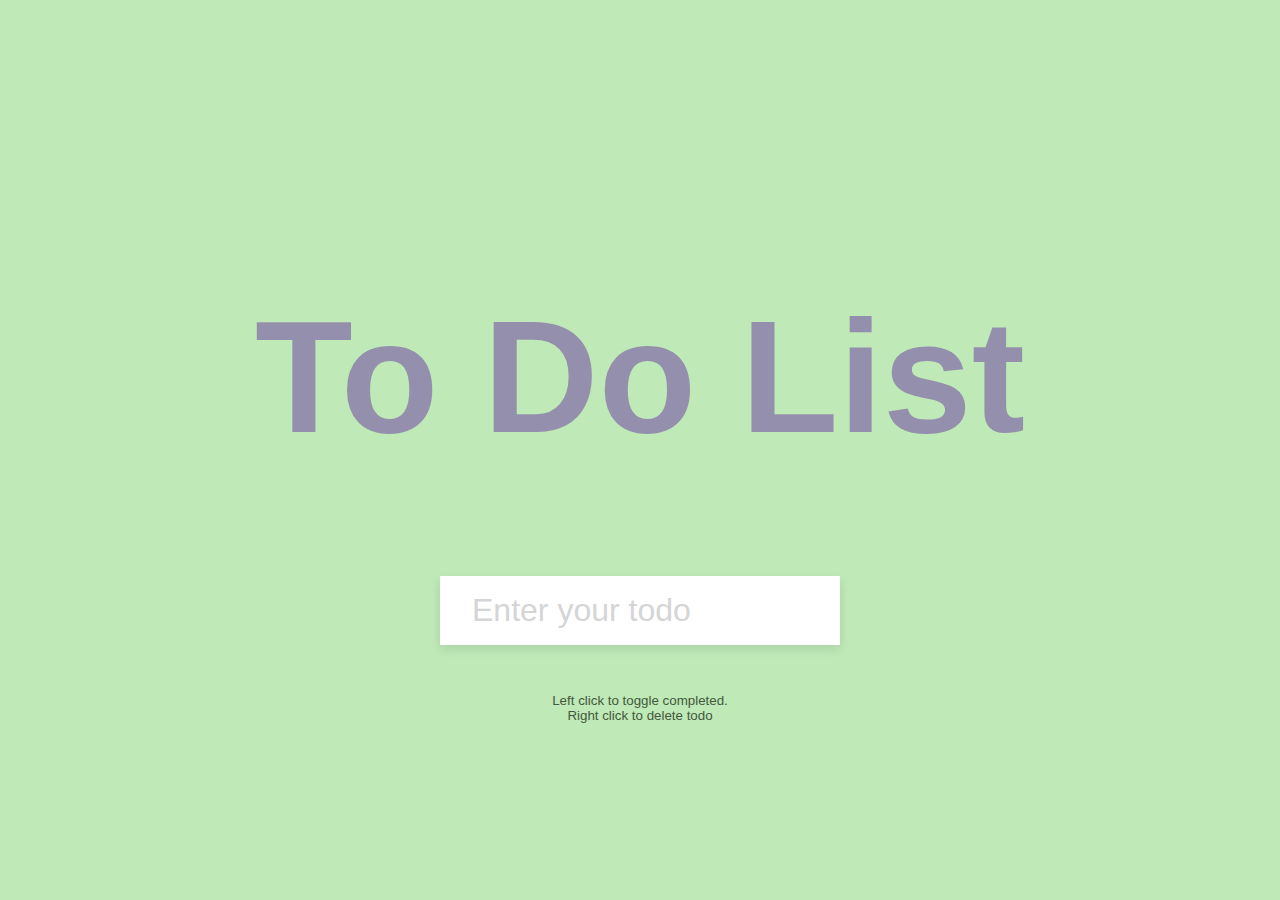
<file: index.html>
<!DOCTYPE html>
<html lang="en">
  <head>
    <meta charset="UTF-8" />
    <meta name="viewport" content="width=device-width, initial-scale=1.0" />
    <link rel="stylesheet" href="style.css" />
    <title>Todo List</title> 
  </head>
  <body>
    
    <h1> To Do List</h1>
    <form id="form">
      <input type="text" class="input" id="input" placeholder="Enter your todo" autocomplete="off">

      <ul class="todos" id="todos"></ul>
    </form>
    <small>Left click to toggle completed. <br> Right click to delete todo</small>

    <script src="script.js"></script>
  </body>
</html>
</file>
<file: style.css>
* {
  box-sizing: border-box;
}

body {
  background-color: #bfe9b6;
  color: #444;
  font-family: 'Poppins', sans-serif;
  display: flex;
  flex-direction: column;
  align-items: center;
  justify-content: center;
  height: 100vh;
  margin: 0;
}

h1 {
  color: rgb(86, 11, 161);
  font-size: 10rem;
  text-align: center;
  opacity: 0.4;
}

form {
  box-shadow: 0 4px 10px rgba(0, 0, 0, 0.1);
  max-width: 100%;
  width: 400px;
}

.input {
  border: none;
  color: #444;
  font-size: 2rem;
  padding: 1rem 2rem;
  display: block;
  width: 100%;
}

.input::placeholder {
  color: #d5d5d5;
}

.input:focus {
  outline-color: rgb(179, 131, 226);
}

.todos {
  background-color: #fff;
  padding: 0;
  margin: 0;
  list-style-type: none;
}

.todos li {
  border-top: 1px solid #e5e5e5;
  cursor: pointer;
  font-size: 1.5rem;
  padding: 1rem 2rem;
}

.todos li.completed {
  color: #b6b6b6;
  text-decoration: line-through;
}

small {
  color: #43583e;
  margin-top: 3rem;
  text-align: center;
}
</file>
